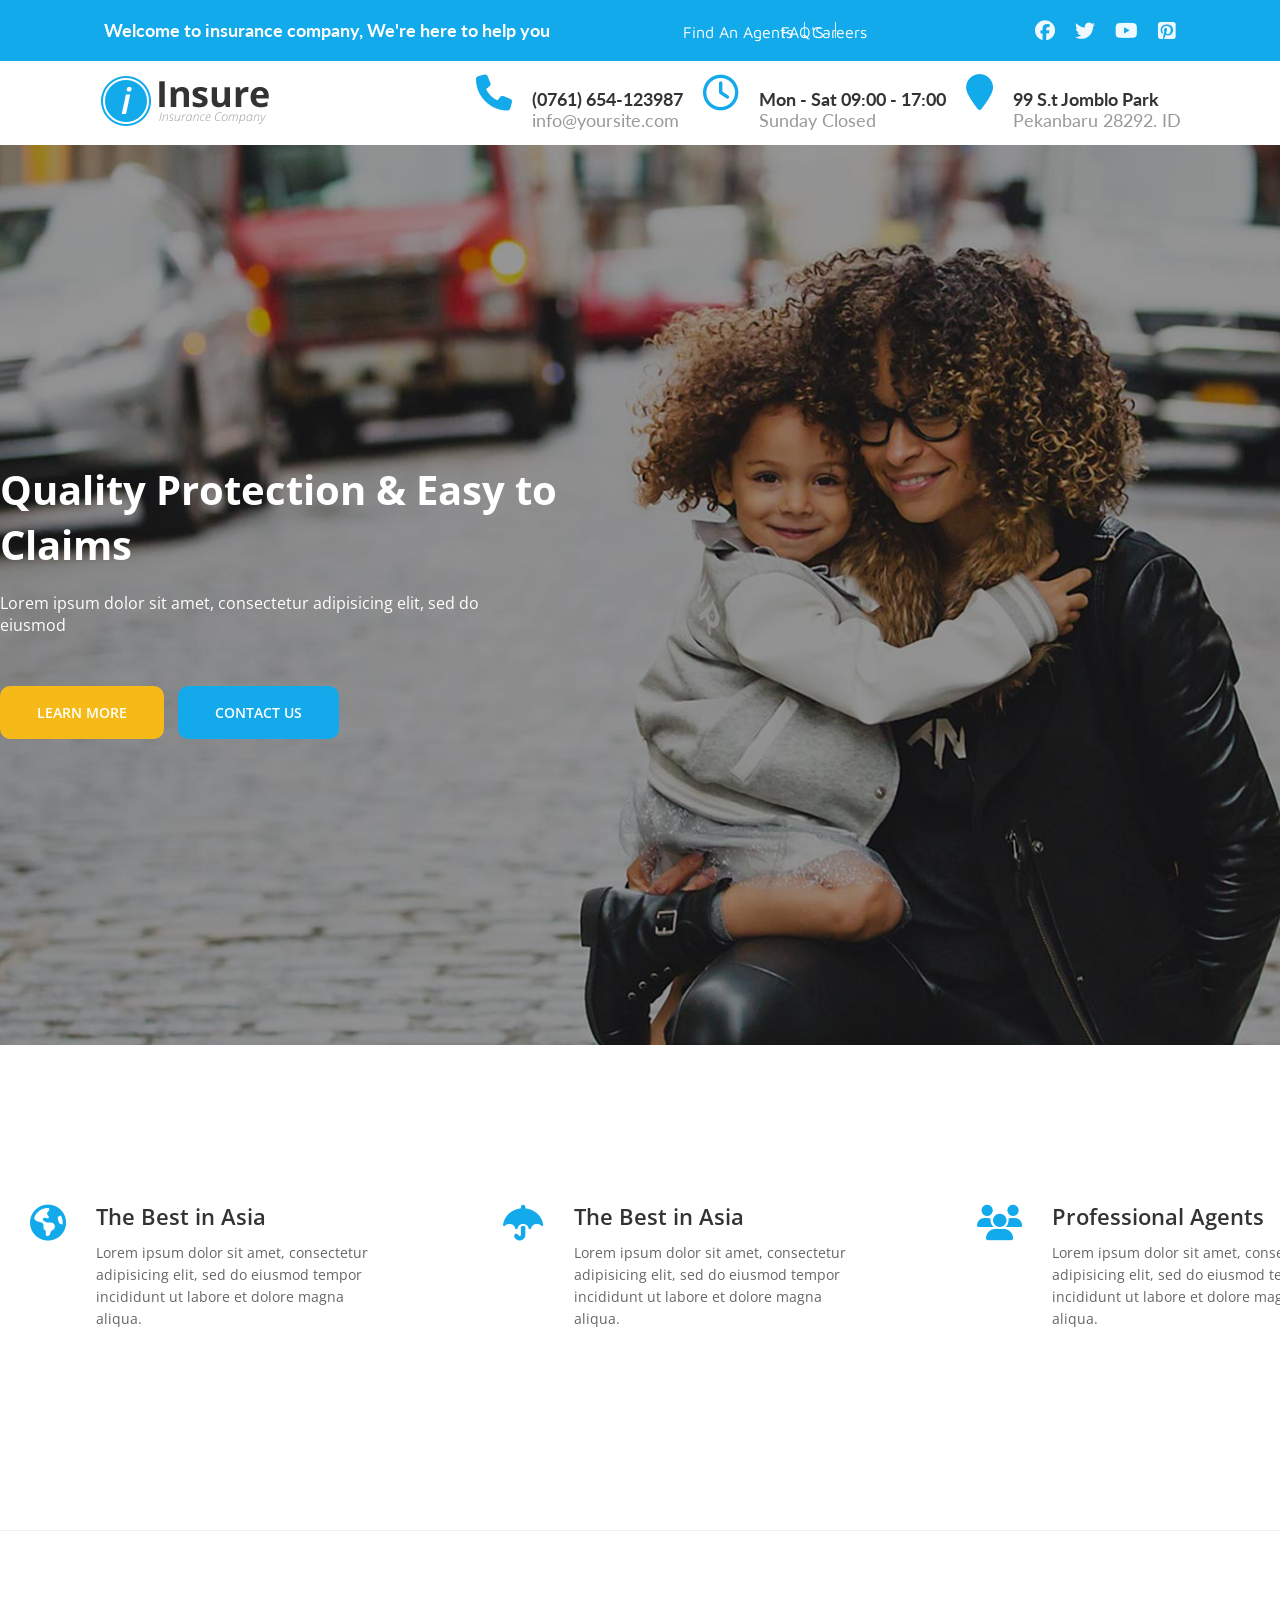
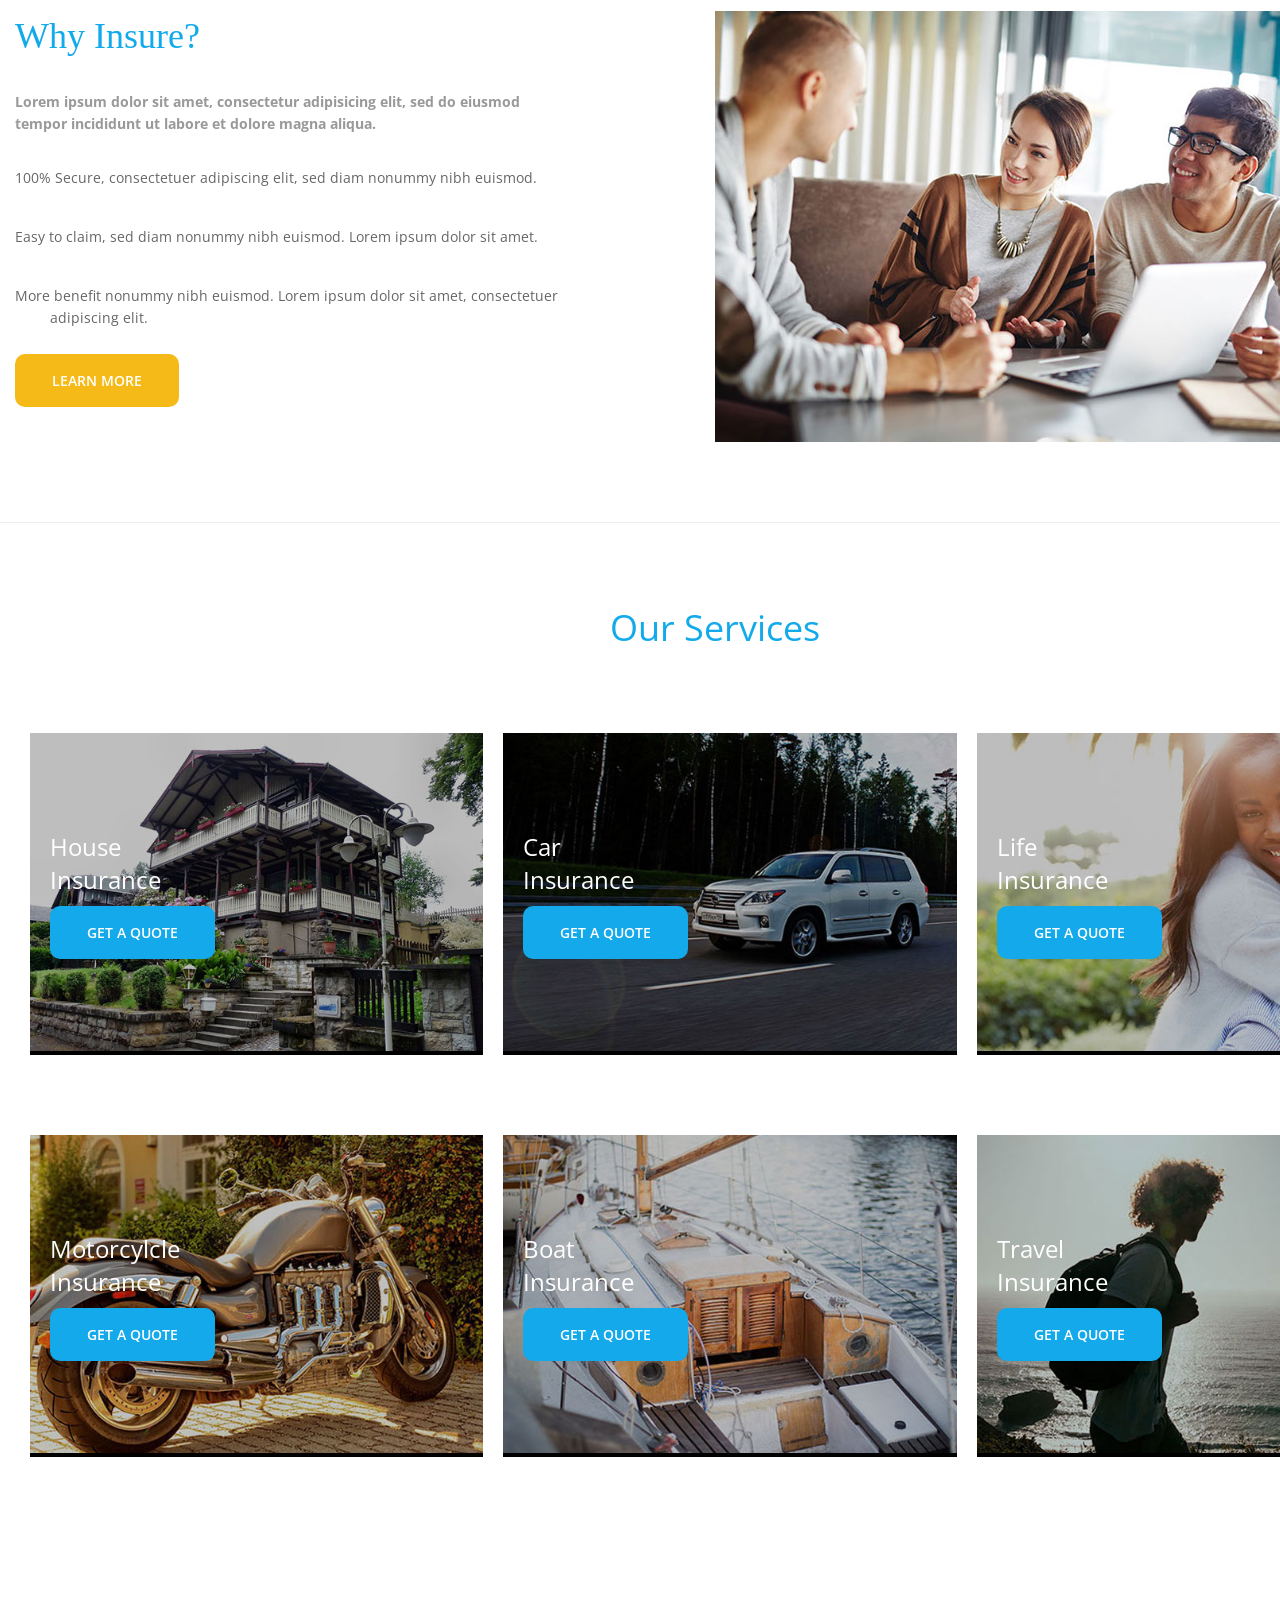
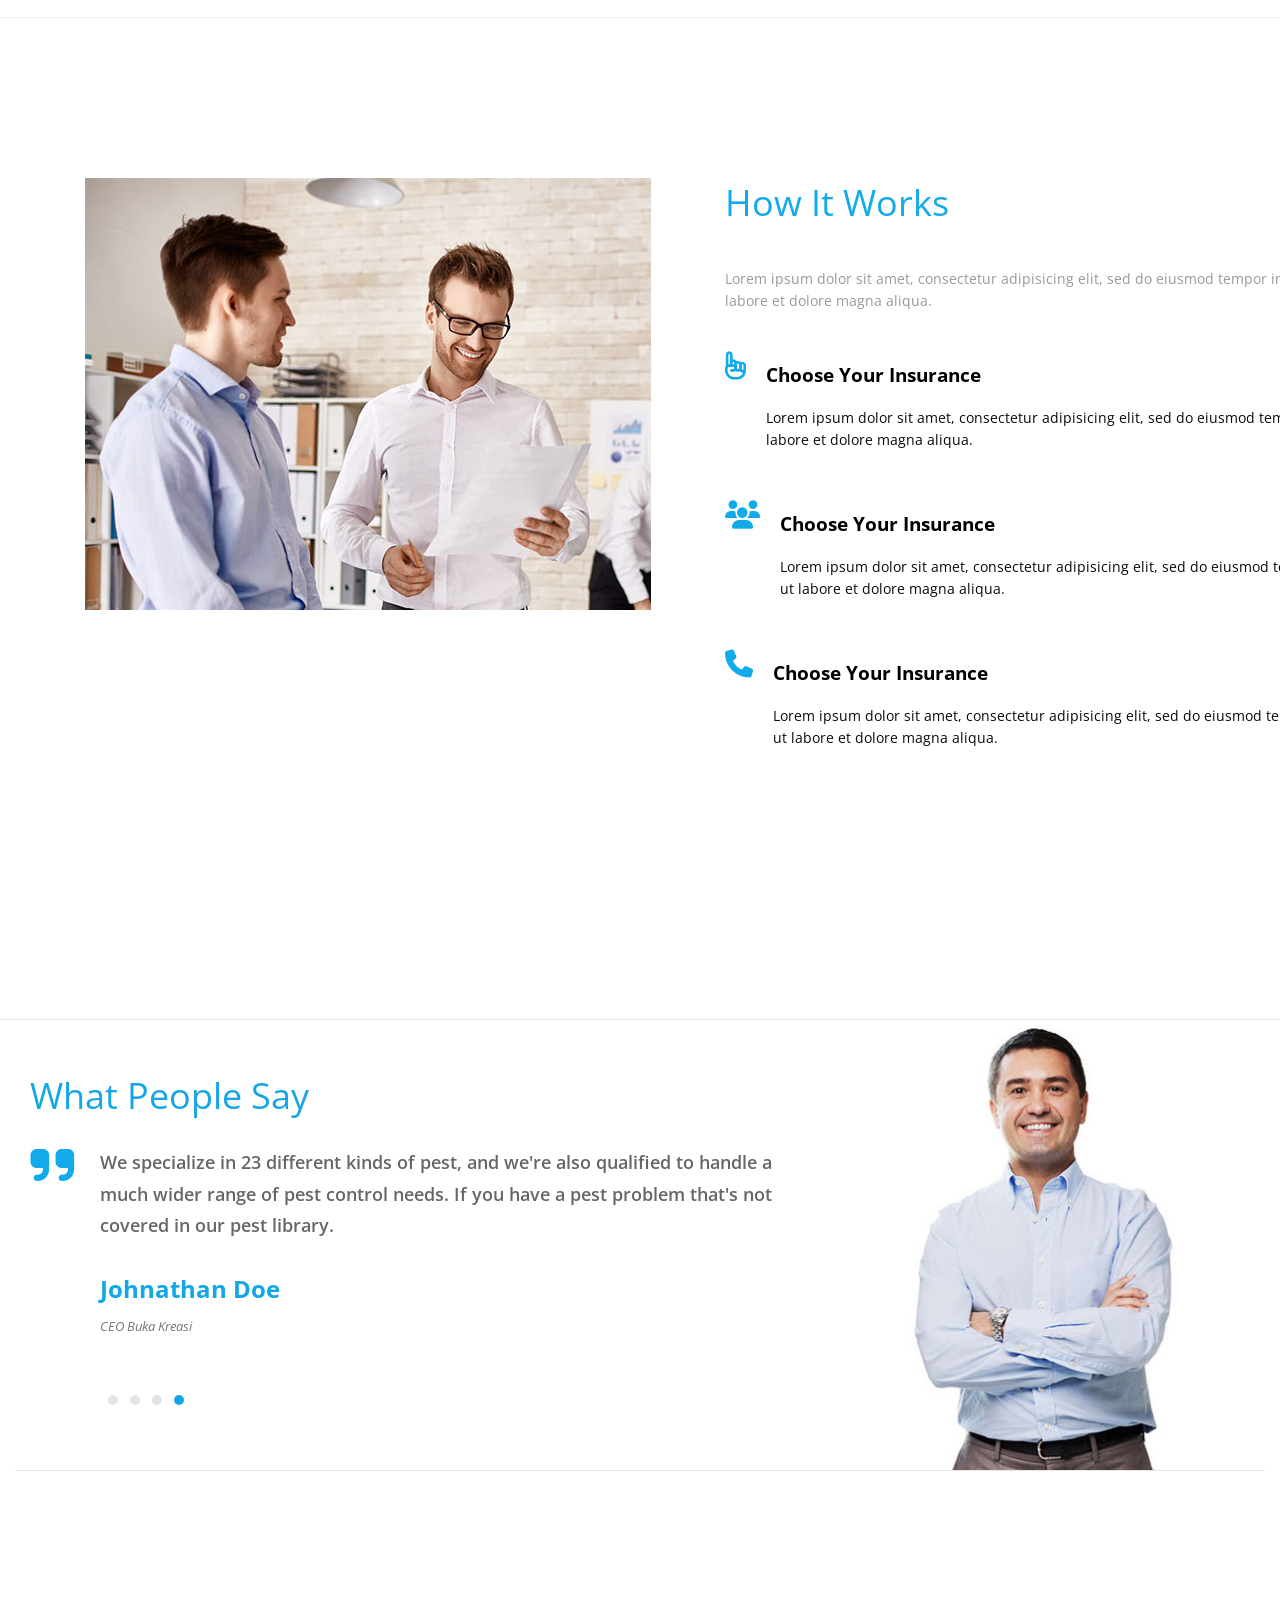
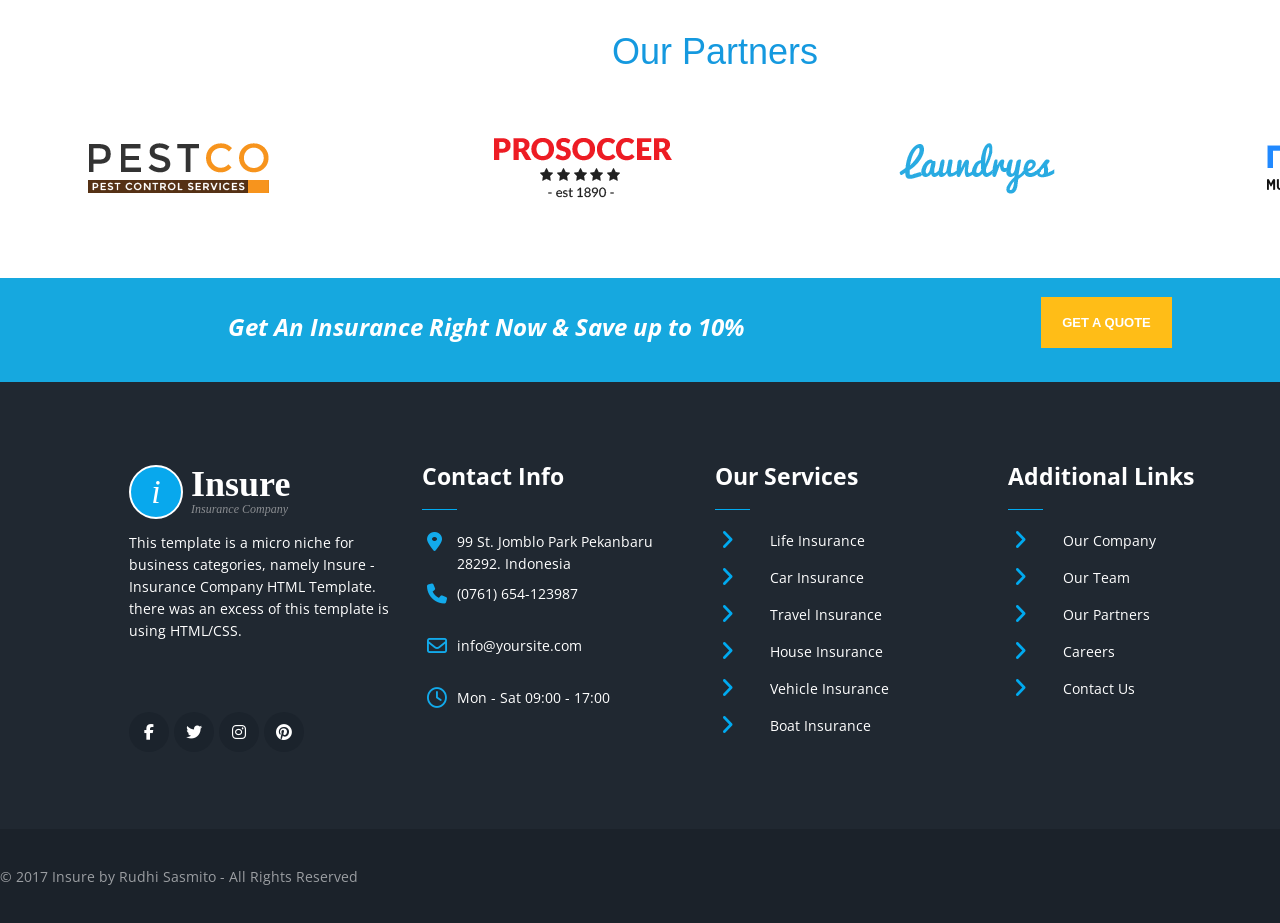
<file: insurance/index.html>
<!DOCTYPE html>
<html lang="en">

<head>
    <meta charset="UTF-8">
    <meta name="viewport" content="width=device-width, initial-scale=1.0">
    <title>Document</title>
    <link rel="stylesheet" href="./style.css">
    <link rel="stylesheet" href="https://cdnjs.cloudflare.com/ajax/libs/font-awesome/6.7.2/css/all.min.css" />
</head>

<body>
    <header class="header-blue">
        <div class="left-content">
            <h4>Welcome to insurance company, We're here to help you
            </h4>
        </div>
        <div class="right-content">
            <li>Find An Agents</li><span>|</span>
            <li>FAQ'S</li><span>|</span>
            <li>Careers</li>
        </div>
        <div class="left-content-social">
            <i class="fa-brands fa-facebook"></i>
            <i class="fa-brands fa-twitter"></i>
            <i class="fa-brands fa-youtube"></i>
            <i class="fa-brands fa-square-pinterest"></i>
        </div>
    </header>
    <header class="header-top">
        <div class="header-img">
            <img src="./assets/logo2.png" alt="">
        </div>
        <div class="main-icon-header">
            <i class="fa fa-phone" aria-hidden="true"></i>
            <div class="sub-icon1">
                <span>
                    <h5>(0761) 654-123987
                    </h5>
                </span>
                <p>info@yoursite.com
                </p>
            </div>
            <i class="fa-jelly fa-regular fa-clock"></i>
            <div class="sub-icon1">
                <h5>Mon - Sat 09:00 - 17:00
                </h5>
                <p>Sunday Closed</p>
            </div>
            <i class="fa fa-map-marker" aria-hidden="true"></i>
            <div class="sub-icon1">
                <h5>99 S.t Jomblo Park
                </h5>
                <p>Pekanbaru 28292. ID
                </p>
            </div>
        </div>
    </header>
    <section class="hero-section">
        <div class="bg-img">
            <div class="hero-content">
            <h1>Quality Protection & Easy to Claims</h1>
            <p>Lorem ipsum dolor sit amet, consectetur adipisicing elit, sed do eiusmod</p>
            <div class="herobtn">
                <button class="btn1">LEARN MORE</button>
                <button class="btn2">CONTACT US</button>
            </div>
            </div>
        </div>
    </section>
    <section class="about-icon-box">
     <div class="sub-icon-container">
        <div class="icon-boxes">
       <i class="fa-solid fa-earth-americas"></i>
         <div class="content-boxes">
            <h3>The Best in Asia</h3>
            <p>Lorem ipsum dolor sit amet, consectetur adipisicing elit, sed do eiusmod tempor incididunt ut labore et dolore magna aliqua.</p>
         </div>
        </div>
        <div class="icon-boxes">
        <i class="fa-duotone fa-solid fa-umbrella"></i>   
         <div class="content-boxes">   
        <h3>The Best in Asia</h3>
        <p>Lorem ipsum dolor sit amet, consectetur adipisicing elit, sed do eiusmod tempor incididunt ut labore et dolore magna aliqua.</p>
        </div>
        </div>
        <div class="icon-boxes">
        <i class="fa-solid fa-users"></i>  
         <div class="content-boxes">   
        <h3>Professional Agents</h3>
        <p>Lorem ipsum dolor sit amet, consectetur adipisicing elit, sed do eiusmod tempor incididunt ut labore et dolore magna aliqua.</p>
        </div>
        </div>
     </div>
    </section>
    <section class="section-insure">
    <div class="insure-content">
        <h2>Why Insure?</h2>
        <p>Lorem ipsum dolor sit amet, consectetur adipisicing elit, sed do eiusmod tempor incididunt ut labore et dolore magna aliqua.</p>
        <ul class="checklist">
            <li>100% Secure, consectetuer adipiscing elit, sed diam nonummy nibh euismod.</li>
            <li>Easy to claim, sed diam nonummy nibh euismod. Lorem ipsum dolor sit amet.</li>
            <li>More benefit nonummy nibh euismod. Lorem ipsum dolor sit amet, consectetuer adipiscing elit.</li>
        </ul>
        <button class="btn1">LEARN MORE</button>    
    </div>
        <div class="insurance-img">
       <img src="./assets/why-img.jpg" alt="">
        </div>
    </section>
    <section class="our-services">
         <h2>Our Services</h2>
    <div class="services-sub-container">
    <div class="bg-box1">
     <a href="#">
    <img src="./assets/service-img-1.jpg" alt="">
    </a>
    <div class="description">
      <h3>House <br> Insurance</h3> 
      <button class="btns">GET A QUOTE</button> 
    </div>
    </div>
    <div class="bg-box1">
    <a href="">
     <img src="./assets/service-img-2.jpg" alt="">
    </a>
     <div class="description">
    <h3>Car<br>Insurance</h3> 
    <button class="btns">GET A QUOTE</button> 
    </div>
    </div>
    <div class="bg-box1">
    <a href="">
     <img src="./assets/service-img-3.jpg" alt="">
    </a>
        <div class="description">
      <h3>Life<br> Insurance</h3> 
      <button class="btns">GET A QUOTE</button> 
    </div>
    </div>
    </div>
     <div class="services-sub-container2">
    <div class="bg-box1">
      <a href="">
     <img src="./assets/service-img-4.jpg" alt="">
    </a>
        <div class="description">
      <h3>Motorcylcle<br> Insurance</h3> 
      <button class="btns">GET A QUOTE</button> 
    </div>
    </div>
    <div class="bg-box1">
     <a href="">
     <img src="./assets/service-img-5.jpg" alt="">
    </a>
    <div class="description">
      <h3>Boat <br> Insurance</h3> 
      <button class="btns">GET A QUOTE</button> 
    </div>
    </div>
    <div class="bg-box1">
      <a href="">
     <img src="./assets/service-img-6.jpg" alt="">
    </a>
        <div class="description">
      <h3>Travel<br> Insurance</h3> 
      <button class="btns">GET A QUOTE</button> 
    </div>
    </div>
    </div>
    </section>
    <section class="hw-container">
    <div class="sub-hw-container">
    <div class="hw-left-img">
      <img src="./assets/how-it-work-img.jpg" alt="">
     </div>
    <div class="hw-right-content">
    <h2>How It Works</h2>
    <p class="dulc">Lorem ipsum dolor sit amet, consectetur adipisicing elit, sed do eiusmod tempor incididunt ut labore et dolore magna aliqua.</p>
    <div class="hw-iconbox">
    <i class="fa-regular fa-hand-point-up"></i>    
    <div class="hw-content">
    <h3>Choose Your Insurance</h3>
    <p>Lorem ipsum dolor sit amet, consectetur adipisicing elit, sed do eiusmod tempor incididunt ut labore et dolore magna aliqua.</p>
    </div>
    </div>
    <div class="hw-iconbox">
    <i class="fa-solid fa-users"></i>    
    <div class="hw-content">
    <h3>Choose Your Insurance</h3>
    <p>Lorem ipsum dolor sit amet, consectetur adipisicing elit, sed do eiusmod tempor incididunt ut labore et dolore magna aliqua.</p>
    </div>
    </div>
    <div class="hw-iconbox">
    <i class="fa-solid fa-phone"></i>    
    <div class="hw-content">
    <h3>Choose Your Insurance</h3>
    <p>Lorem ipsum dolor sit amet, consectetur adipisicing elit, sed do eiusmod tempor incididunt ut labore et dolore magna aliqua.</p>
    </div>
    </div>             
    </div>
    </div>
    </section>
    <section class="testimonial-section">
<div class="testimonial-content">
<div class="testimonial-text">
<h2>What People Say</h2>
<div class="testimonial-message">
<div class="quote-icon"><i class="fa-solid fa-quote-right"></i></div>
<div class="quote-content">
  <p>
    We specialize in 23 different kinds of pest, and we're also
    qualified to handle a much wider range of pest control needs.
     If you have a pest problem that's not covered in our pest library.
    </p>
    <h3>Johnathan Doe</h3>
     <span>CEO Buka Kreasi</span>
    <div class="testimonial-dots">
     <span></span>
     <span></span>
     <span></span>
    <span class="active"></span>
    </div>
    </div>
    </div>
    </div>
    <div class="testimonial-image">
     <img src="./assets/say-img.jpg" alt="Customer Testimonial">
    </div>
    </div>
</section>
<section class="partners-section">
<h2>Our Partners</h2>
<div class="partners-logos">
<div class="partner">
<img src="./assets/partners-1.png" alt="">
</div>
<div class="partner">
<img src="./assets/partners-2.png" alt="">
</div>
<div class="partner">
<img src="./assets/partners-3.png" alt="">
</div>
<div class="partner">
<img src="./assets/partners-4.png" alt="">
</div>
</div>
</section>
<section class="insurance-banner">
<div class="insurance-container">
<div class="insurance-text">
Get An Insurance Right Now &amp; Save up to 10%
</div>
<a href="#" class="insurance-btn">
     GET A QUOTE
     </a>
</div>
</section>
<footer class="site-footer">

    <div class="footer-main">
        <div class="footer-container">

            <!-- Company -->
            <div class="footer-column company-column">

                <div class="footer-logo">
                    <span class="logo-icon">i</span>

                    <div class="logo-text">
                        <div>Insure</div>
                        <small>Insurance Company</small>
                    </div>
                </div>

                <p class="company-description">
                    This template is a micro niche for<br>
                    business categories, namely Insure -<br>
                    Insurance Company HTML Template.<br>
                    there was an excess of this template is<br>
                    using HTML/CSS.
                </p>
      <div class="social-links">
      <a href="#" class="social"><i class="fa-brands fa-facebook-f"></i></a>
     <a href="#" class="social twitter"><i class="fa-brands fa-twitter"></i></a>
    <a href="#" class="social"><i class="fa-brands fa-instagram"></i></a>
    <a href="#" class="social pinterest"><i class="fa-brands fa-pinterest"></i></a>
                </div>
            </div>
    <div class="footer-column contact-column">
    <h3>Contact Info</h3>
    <div class="heading-line"></div>
    <ul class="footer-list">
    <li>
    <span class="footer-icon"><i class="fa-solid fa-location-dot"></i></span>
    <span>
    99 St. Jomblo Park Pekanbaru<br>
    28292. Indonesia
</span>
</li>
<li>
<span class="footer-icon"><i class="fa-solid fa-phone"></i></span>
<span>(0761) 654-123987</span>
 </li>
 <li>
<span class="footer-icon"><i class="fa-regular fa-envelope"></i></span>
<span>info@yoursite.com</span>
 </li>
 <li>
 <span class="footer-icon"><i class="fa-regular fa-clock"></i></span>
 <span>Mon - Sat 09:00 - 17:00</span>
 </li>
 </ul>
</div>
<div class="footer-column services-column">
    <h3>Our Services</h3>
    <div class="heading-line"></div>
    <ul class="link-list">
    <li><a href="#">Life Insurance</a></li>
    <li><a href="#">Car Insurance</a></li>
    <li><a href="#">Travel Insurance</a></li>
    <li><a href="#">House Insurance</a></li>
    <li><a href="#">Vehicle Insurance</a></li>
    <li><a href="#">Boat Insurance</a></li>
    </ul>
    </div>
    <!-- Additional Links -->
    <div class="footer-column links-column">
    <h3>Additional Links</h3>
    <div class="heading-line"></div>
    <ul class="link-list">
    <li><a href="#">Our Company</a></li>
    <li><a href="#">Our Team</a></li>
    <li><a href="#">Our Partners</a></li>
    <li><a href="#">Careers</a></li>
    <li><a href="#">Contact Us</a></li>
     </ul>
    </div>
    </div>
    </div>
    <div class="copyright">
        <div class="copyright-container">
            © 2017 Insure by Rudhi Sasmito - All Rights Reserved
        </div>
    </div>
</footer>
</body>
</html>
</file>
<file: insurance/style.css>
@import url('https://fonts.googleapis.com/css2?family=Lato:ital,wght@0,100;0,300;0,400;0,700;0,900;1,100;1,300;1,400;1,700;1,900&family=Poppins:ital,wght@0,100;0,200;0,300;0,400;0,500;0,600;0,700;0,800;0,900;1,100;1,200;1,300;1,400;1,500;1,600;1,700;1,800;1,900&family=Roboto:ital,wght@0,100..900;1,100..900&display=swap');
@import url('https://fonts.googleapis.com/css2?family=Lato:ital,wght@0,100;0,300;0,400;0,700;0,900;1,100;1,300;1,400;1,700;1,900&family=Maven+Pro:wght@400..900&family=Poppins:ital,wght@0,100;0,200;0,300;0,400;0,500;0,600;0,700;0,800;0,900;1,100;1,200;1,300;1,400;1,500;1,600;1,700;1,800;1,900&family=Roboto:ital,wght@0,100..900;1,100..900&display=swap');
@import url('https://fonts.googleapis.com/css2?family=Open+Sans:ital,wght@0,300..800;1,300..800&family=Poppins:ital,wght@0,100;0,200;0,300;0,400;0,500;0,600;0,700;0,800;0,900;1,100;1,200;1,300;1,400;1,500;1,600;1,700;1,800;1,900&display=swap');
*{
    margin: 0px;
}
.header-top {
    display: flex;
    justify-content: space-around;
    align-items: center;
}

.main-icon-header {
    display: flex;
    gap: 20px;
    align-items: baseline;
}

.sub-icon1 h5 {
    font-size: 18px;
    color: #333;
    margin: 0px;
    font-family: lato;
    line-height: 19px;
}

.sub-icon1 p {
    font-size: 18px;
    color: #999;
    margin: 0px;
    font-family: lato;
}

i {
    font-size: 36px !important;
    color: #12aaeb;
}

.header-blue {
    background-color: #12aaeb;
    display: flex;
    justify-content: space-around;
    align-items: center;
    padding: 20px;
}

.right-content {
    display: flex;
    gap: 10px;
    list-style: none;
    cursor: pointer;
}
.right-content li{
color: white;
font-family: Maven Pro;
}
span {
    color: white;
    height: 15px;
}
.left-content-social {
    display: flex;
    gap: 20px;
}

.left-content-social i {
    color: aliceblue;
    font-size: 20px !important;
    cursor: pointer;
}
.left-content-social .fa-facebook:hover {
    color: #f6ba18;
}
.left-content-social .fa-twitter:hover {
    color: #f6ba18;
}
.left-content-social .fa-youtube:hover {
    color: #f6ba18;
}
.left-content-social .fa-square-pinterest:hover {
    color: #f6ba18;
}

.left-content {
    font-size: 18px;
    color: #ffffff;
    margin: 0px;
    font-family: lato;
    line-height: 19px;
}
/* Hero section */
.hero-section{
    background-image: url('./assets/slide-3.jpg');
    background-position: center;
    background-size: cover;
    background-repeat: no-repeat;
    height: 100vh;
   display:flex ;
   align-items: center;
}
.bg-img{
    width: 100%;
}
.hero-content {
    width: 1400px;
    margin: auto;
    display: flex;
    flex-direction: column;
}
.hero-content h1{
font-size: 40px;
font-weight: 700;
color: white;
font-family: Open Sans;
margin: 10px 0px 20px 0px;
display: inline;
width: 40%;
}
.hero-content p{
font-size: 16px;
font-weight: 400px;
color: white;
font-family: Open Sans;
margin: 0px 0px 50px 0px;  
display: inline-block;
width: 38%;
}
.btn2{
background-color: #13a9eb;
border: 2px solid #13a9eb;
padding: 15px 35px 15px 35px;
color: white;
 font-size: 14px;
 font-family: Open Sans;
font-weight: 600;
border-radius: 10px;
cursor: pointer;
}
.btn1{
    background-color: #f6ba18;
    padding: 15px 35px 15px 35px;
    border: 2px solid #f6ba18;
    cursor: pointer;
    color: white;
    font-size: 14px;
    font-family: Open Sans;
    font-weight: 600;
    border-radius: 10px;
    margin: 0px 10px 0px 0px;
}
.btn1:hover{
    background-color: #033140;
    border: 2px solid #033140;
}
.btn2:hover{
    background-color: #033140;
    border: 2px solid #033140;
}
/* About us section */
.about-icon-box{
padding: 80px 15px 80px 15px;
}
.sub-icon-container{
    width: 1400px;
    padding: 80px 15px 80px 15px;
    margin: auto;
    display: flex;
    gap: 20px
}
.icon-boxes{
width: 33%;
display: flex;
margin-bottom: 40px;
}
.content-boxes{
    margin: 0px 0px 0px 30px;
}
.content-boxes h3{
color: #333333;
font-size: 22px;
line-height: 22px;
font-family: Open Sans;
font-weight: 600;
margin-bottom: 15px;
}
.content-boxes p{
color: #666;
font-size: 14px;
line-height: 22px;
font-family: Open Sans;
font-weight: 400;
display: inline-block;
width: 75%;
}
/* Why Insure section */
.section-insure{
   width: 1400px; 
   margin: auto;
   padding: 80px 15px 80px 15px;
   border-top: 1px solid #eee;
   display: flex;
   justify-content: center;
}
.checklist{
padding: 0px !important;
display: flex;
flex-direction: column;
}
.checklist li{
    list-style: none;
    margin: 10px 0px 25px 35px;
    color: #666666;
    font-family: "Open Sans", sans-serif;
    font-size: 14px;
    line-height: 22px;
    display: inline;
    width: 75%;
}
li:before {
    content: '';
    font-family: FontAwesome;
    font-size: 20px;
    color: #12aaeb;
    margin-left: -35px;

}
.insure-content {
    width: 50%;
}
.insurance-img {
    width: 50%;
    display: flex;
    flex-direction: column;
    align-items: flex-start;
    justify-content: center;
}
.insure-content h2{
font-size: 36px;
    line-height: 50px;
    font-weight: 400;
    color: #12aaeb;
    margin-bottom: 20px;
}
.insure-content p{
font-size: 14px;
line-height: 22px;
font-family: "Open Sans", sans-serif;
font-weight: 700;
margin-top: 10px;
margin-bottom: 20px;
color: #999999;
display: inline-block;
width: 79%;
}
/*Our services*/
.our-services{
   width: 1400px;
   padding: 80px 15px 80px 15px;
   margin: auto;
   border-top: 1px solid #eee;
   flex-direction: column;
    display: flex;
    justify-content: center;
    align-items: center;
}
.our-services h2{
font-size: 36px;
line-height: 50px;
 color: #12aaeb;
 font-weight: 400;
 font-family: "Open Sans", sans-serif;

}
.services-sub-container{
   padding: 80px 15px 80px 15px;
   margin: auto;
   display: flex;
   gap: 20px;
   width: 100%;
}
.bg-box1{
    width: 33%;
    display: flex;
    justify-content: flex-start;
    align-items: center;
    overflow: hidden;
    background-color: #000000;
}
.bg-box1 img {
width: 100%;
height: 100%;
}
.bg-box1:hover img{
    opacity: .4;
    -webkit-transform: scale(1.1, 1.1);
    -ms-transform: scale(1.1, 1.1);
    transform: scale(1.1, 1.1);
    box-shadow: none;
    -webkit-transition-timing-function: ease-out;
    transition-timing-function: ease-out;
    -webkit-transition-duration: 250ms;
    transition-duration: 250ms;
}
.description {
    position: absolute;
    display: flex;
    align-items: flex-end;
    flex-direction: column;
    justify-content: center;
    padding: 20px;
    align-items: flex-start;
}
.description h3{
    color: #ffffff;
    font-size: 24px;
    font-weight: 400;
    font-family: "Open Sans", sans-serif;
    margin-bottom: 10px;

}
.btns{
background-color: #13a9eb;
border: 2px solid #13a9eb;
padding: 15px 35px 15px 35px;
color: white;
font-size: 14px;
font-family: Open Sans;
font-weight: 600;
border-radius: 10px;
cursor: pointer;  
}
.btns:hover{
background-color: #f6ba18;
border: 2px solid #f6ba18;

}
.services-sub-container2{
   padding: 0px 15px 80px 15px;
   margin: auto;
   display: flex;
   gap: 20px;
   width: 100%;
}
/* How its work */
.hw-container{
    width: 1400px;
    padding: 80px 15px 80px 15px;
    margin: auto;
    display: flex;
    border-top: 1px solid #eee;
}
.sub-hw-container{
width: 100%;
padding: 80px 15px 80px 15px;
display: flex;
gap: 20px;
flex-direction: row;
}
.hw-left-img{
    width: 50%;
    text-align: center;
}
.hw-right-content{
    width: 50%;
    display: flex;
    flex-direction: column;
    gap: 20px;
}
.hw-right-content h2{
font-size: 36px;
line-height: 50px;
font-weight: 400;
color: #12aaeb;
margin-bottom: 20px;
font-family: "Open Sans", sans-serif;
}
.hw-right-content .dulc{
font-size: 14px;
line-height: 22px;
font-weight: 400;
color: #999;
margin-bottom: 20px;
font-family: "Open Sans", sans-serif;
}
.hw-iconbox {
    display: flex;
}
.hw-iconbox i{
font-size: 28px!important;
}
.hw-content {
 margin: 0px 0px 10px 20px;
}
.hw-content p {
   font-size: 14px;
line-height: 22px;
font-weight: 400;
color: #0b0909;
margin-bottom: 20px;
font-family: "Open Sans", sans-serif; 
}
.hw-content h3{
font-family: "Open Sans", sans-serif;
font-weight: 700;
 margin-top: 10px;
margin-bottom: 20px;   
}
/* Testimonials*/
.testimonial-section {
    width: calc(100% - 30px);
    max-width: 1400px;
    margin: 80px auto;
    padding: 0 15px;
    border-top: 1px solid #e5e5e5;
}
.testimonial-content {
    width: 100%;
    min-height: 450px;
    display: flex;
    align-items: center;
    justify-content: space-between;
    position: relative;
    border-bottom: 1px solid #e5e5e5;
}
.testimonial-text {
    width: 64%;
    padding-left: 15px;
}
.testimonial-text h2 {
    color: #15a7e5;
    font-size: 36px;
    line-height: 50px;
    font-weight: 400;
    font-family: "Open Sans", sans-serif; 
}
.testimonial-message {
    display: flex;
    align-items:baseline;
}
.quote-icon {
    color: #ffb400;
    font-family: Georgia, serif;
    font-size: 90px;
    font-weight: 700;
    line-height: 65px;
    margin-right: 25px;
}
i.fa-solid.fa-quote-right {
    font-size: 50px !important;
}
.quote-content {
 max-width: 710px;
 position: relative;
 top: -15px;
}

.quote-content p {
    color: #666;
    font-size: 18px;
    line-height: 32px;
    font-weight: 600;
    line-height: 1.75;
    margin-bottom: 30px;
    font-family: "Open Sans", sans-serif;
}
.quote-content h3 {
    color: #12a7e5;
    font-size: 24px;
    font-weight: 700;
    margin-bottom: 12px;
    font-family: "Open Sans", sans-serif;
}
.quote-content > span {
    color: #777;
    font-family: "Open Sans", sans-serif;
    font-size: 13px;
    font-style: italic;
}
.testimonial-dots {
    display: flex;
    gap: 12px;
    margin-top: 60px;
    margin-left: 8px;
}
.testimonial-dots span {
    width: 10px;
    height: 10px;
    background: #e3e3e3;
    border-radius: 50%;
    display: block;
}
.testimonial-dots span.active {
    background: #15a7e5;
}
.testimonial-image {
    width: 36%;
    height: 450px;
    display: flex;
    align-items: flex-end;
    justify-content: center;
    overflow: hidden;
}
.testimonial-image img {
    display: block;
    width: auto;
    max-width: 100%;
    height: 100%;
    object-fit: contain;
    object-position: bottom center;
}
/* image gallery option */
.partners-section {
    width: 1400px;
    padding: 80px 15px 80px 15px;
    margin: auto;
}

.partners-section h2 {
    text-align: center;
    font-family: Arial, sans-serif;
    font-size: 36px;
    font-weight: 400;
    color: #1599df;
    margin-bottom: 65px;
}

.partners-logos {
    width: 100%;
    display: flex;
    align-items: center;
    justify-content: space-between;
    padding: 0 65px;
}

.partner {
    width: 220px;
    display: flex;
    align-items: center;
    justify-content: center;
}

.partner img {
    max-width: 100%;
    height: auto;
    display: block;
}
/*GET A QUOTE */
.insurance-banner {
    width: 100%;
    height: 104px;
    background: #16a8df;
}
.insurance-container {
    width: 1400px;
    height: 100%;
    margin: 0 auto;
    display: flex;
    align-items: center;
    position: relative;
}
.insurance-text {
position: absolute;
left: 228px;
top: 32px;
color: #ffffff;
 font-family: "Open Sans", sans-serif;
font-size: 24px;
font-weight: 700;
font-style: italic;
line-height: 1.4;
white-space: nowrap;
}
.insurance-btn {
    position: absolute;
    right: 228px;
    top: 19px;
    width: 131px;
    height: 51px;
    display: flex;
    align-items: center;
    justify-content: center;
    background: #ffbd17;
    color: #ffffff;
    font-family: Arial, sans-serif;
    font-size: 13px;
    font-weight: 700;
    text-decoration: none;
}
.insurance-btn:hover {
 background: #212831;
}
/*Footer */
.footer-main {
    width: 100%;
    height: 447px;
    background: #202831;
}
.footer-container {
    width: 1400px;
    margin: auto;
    display: flex;
    position: relative;
    padding: 80px 15px 80px 15px;
    justify-content: center;
}
.footer-column {
    position: relative;
}
.footer-column h3 {
    margin: 0;
    color: #ffffff;
    font-size: 23px;
    line-height: 28px;
    font-weight: 700;
    font-family: "Open Sans", sans-serif;
}
.heading-line {
    width: 35px;
    height: 1px;
    background: #00aaf0;
    margin-top: 19px;
    margin-bottom: 21px;
}
.company-column {
    width: 293px;
}
.footer-logo {
    display: flex;
    align-items: center;
    height: 59px;
}
.logo-icon {
    width: 50px;
    height: 50px;
    border: 2px solid #ffffff;
    border-radius: 50%;
    background: #08a8ed;
    color: #ffffff;
    display: flex;
    align-items: center;
    justify-content: center;
    font-family: Georgia, serif;
    font-size: 34px;
    font-style: italic;
    margin-right: 8px;
}
.logo-text {
    color: #ffffff;
    font-size: 36px;
    line-height: 32px;
    font-weight: 700;
}

.logo-text small {
    display: block;
    margin-top: 3px;
    color: #8a8d91;
    font-family: Georgia, serif;
    font-size: 12px;
    line-height: 13px;
    font-weight: 400;
    font-style: italic;
}
.company-description {
    margin-top: 11px;
    color: #ffffff;
    font-size: 14px;
    line-height: 22px;
   font-family: "Open Sans", sans-serif;


}
.social-links {
    display: flex;
    gap: 5px;
    margin-top: 70px;
}
.social-links i{
    color: white;
    font-size: 16px !important;
}
.social {
    width: 40px;
    height: 40px;
    border-radius: 50%;
    background: #1b232c;
    display: flex;
    align-items: center;
    justify-content: center;
    color: #ffffff;
    text-decoration: none;
    font-size: 17px;
    font-weight: 700;
}
.social:hover {
    background: #ffbd17;
}
.twitter {
    font-size: 13px;
}
.pinterest {
    font-family: Georgia, serif;
}
.contact-column {
    width: 293px;
}
.footer-list {
    list-style: none;
}
.footer-list li {
    min-height: 43px;
    display: flex;
    align-items: flex-start;
    color: #ffffff;
    font-size: 14px;
    line-height: 22px;
    margin-bottom: 9px;
    font-family: "Open Sans", sans-serif;
}
.footer-icon {
    width: 30px;
    flex-shrink: 0;
    color: #00aaf0;
    font-size: 18px;
    font-weight: 700;
    line-height: 22px;
}
.footer-icon i{
    font-size: 20px!important;
}
.services-column {
    width: 293px;
}
.link-list {
    list-style: none;
}
.link-list li {
    height: 37px;
    position: relative;
    padding-left: 15px;
}
.link-list li::before {
    content: "›";
    position: absolute;
    left: 0;
    top: -1px;
    color: #00aaf0;
    font-size: 22px;
    line-height: 20px;
}
.link-list li a {
    color: #ffffff;
    text-decoration: none;
    font-size: 14px;
    line-height: 20px;
    font-family: "Open Sans", sans-serif;

}
.link-list li a:hover {
    color: #00aaf0;
}
.links-column {
    width: 293px;
}
.links-column .link-list li {
    height: 37px;
}
.copyright {
    width: 100%;
    height: 94px;
    background: #1b222a;
}
.copyright-container {
    width: 1400px;
    height: 100%;
    margin: 0 auto;
    display: flex;
    align-items: center;
    color: #9b9ea2;
    font-size: 14px;
     font-family: "Open Sans", sans-serif;
}
</file>
